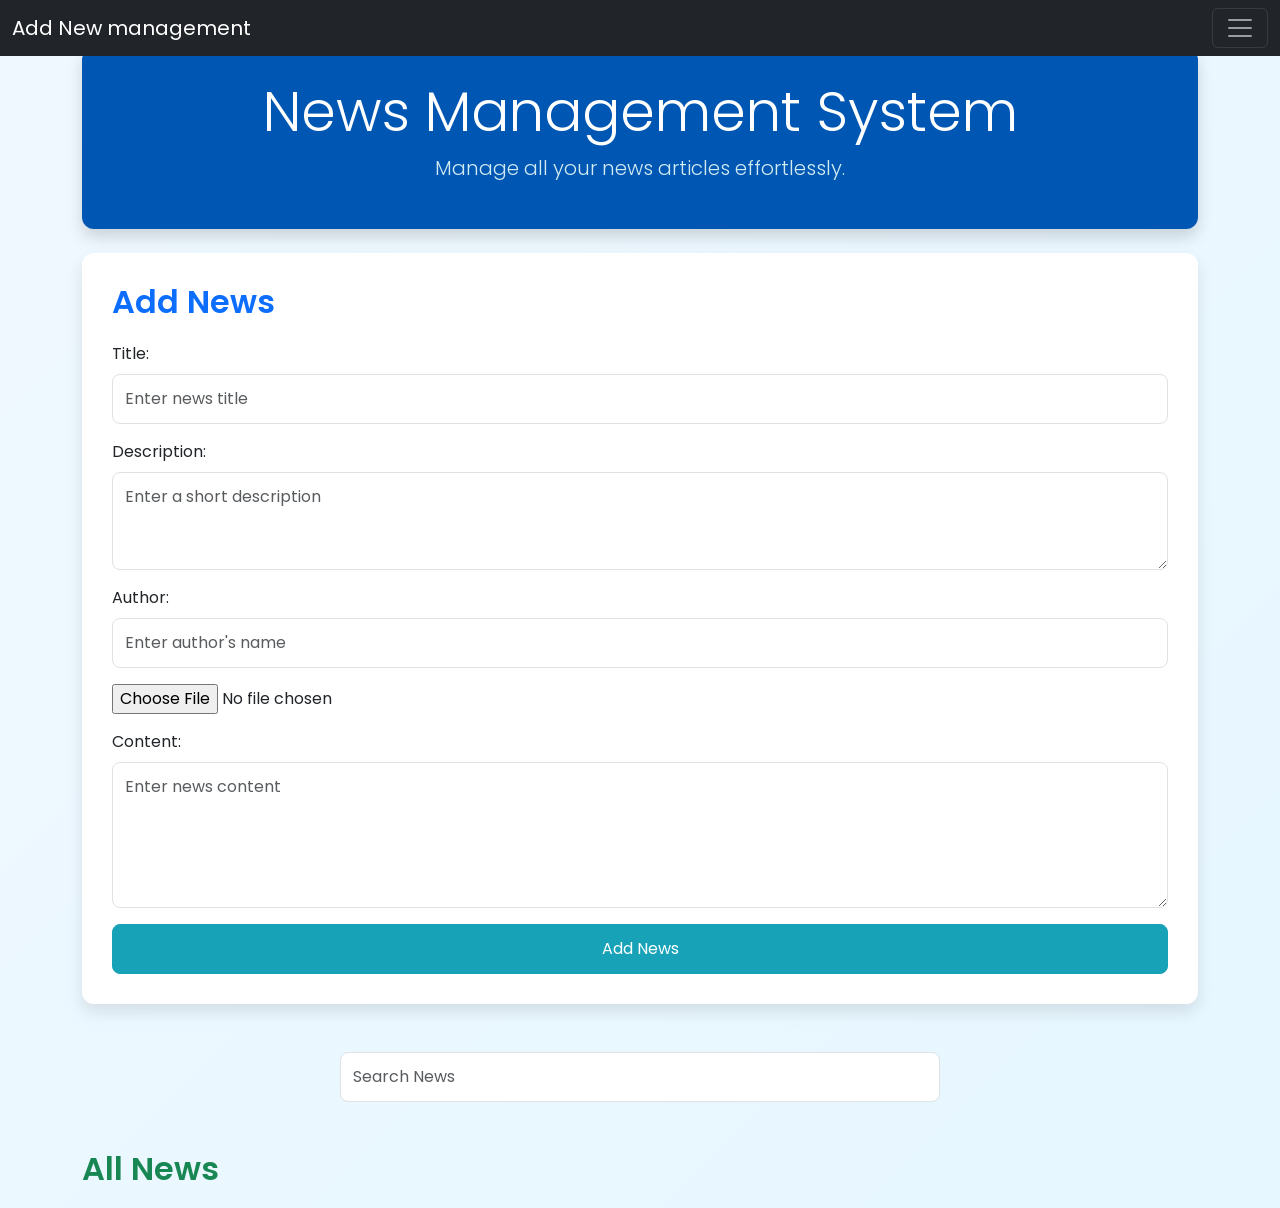
<file: dashboard.html>
<!DOCTYPE html>
<html lang="en">
<head>
    <meta charset="UTF-8">
    <meta name="viewport" content="width=device-width, initial-scale=1.0">
    <title>News Management</title>
    <link href="https://cdn.jsdelivr.net/npm/bootstrap@5.3.0-alpha1/dist/css/bootstrap.min.css" rel="stylesheet">
    <link href="https://fonts.googleapis.com/css2?family=Roboto:wght@400;500;700&family=Poppins:wght@400;600&display=swap" rel="stylesheet">
    <link rel="stylesheet" href="style.css">
</head>
<body>
    <div class="container mt-5">
        <header class="text-center mb-4">
            <h1 class="display-4">News Management System</h1>
            <p class="lead">Manage all your news articles effortlessly.</p>
        </header>
        <nav class="navbar navbar-dark bg-dark fixed-top">
            <div class="container-fluid">
              <a class="navbar-brand" href="#">Add New management</a>
              <button class="navbar-toggler" type="button" data-bs-toggle="offcanvas" data-bs-target="#offcanvasDarkNavbar" aria-controls="offcanvasDarkNavbar" aria-label="Toggle navigation">
                <span class="navbar-toggler-icon"></span>
              </button>
              <div class="offcanvas offcanvas-end text-bg-dark" tabindex="-1" id="offcanvasDarkNavbar" aria-labelledby="offcanvasDarkNavbarLabel">
                <div class="offcanvas-header">
                  <h5 class="offcanvas-title" id="offcanvasDarkNavbarLabel">Helps</h5>
                  <button type="button" class="btn-close btn-close-white" data-bs-dismiss="offcanvas" aria-label="Close"></button>
                </div>
                <div class="offcanvas-body">
                  <ul class="navbar-nav justify-content-end flex-grow-1 pe-3">
                    <li class="nav-item">
                      <a class="nav-link active" aria-current="page" href="#">Home</a>
                    </li>
                    <li class="nav-item">
                      <a class="nav-link" href="#">Link</a>
                    </li>
                  </ul>
                  <div>
                    <button class="btn btn-light logout-button" onclick="logout()">Logout</button>
                </div>
                </div>
              </div>
            </div>
          </nav>    
        <main>
            <section id="news-form" class="mb-5">
                <h2 class="text-primary">Add News</h2>
                <form id="add-news-form">
                    <div class="mb-3">
                        <label for="title" class="form-label">Title:</label>
                        <input type="text" id="title" class="form-control" placeholder="Enter news title" required>
                    </div>
                    <div class="mb-3">
                        <label for="description" class="form-label">Description:</label>
                        <textarea id="description" class="form-control" rows="3" placeholder="Enter a short description" required></textarea>
                    </div>
                    <div class="mb-3">
                        <label for="author" class="form-label">Author:</label>
                        <input type="text" id="author" class="form-control" placeholder="Enter author's name" required>
                    </div>
                    <div class="mb-3">

                        <input type="file" id="fileInput" accept="image/*">
                    </div>
                    <div class="mb-3">
                        <label for="content" class="form-label">Content:</label>
                        <textarea id="content" class="form-control" rows="5" placeholder="Enter news content" required></textarea>
                    </div>
                    <button type="submit" class="btn btn-primary w-100">Add News</button>
                </form>
            </section>
                <section id="search-section" class="mb-5">
                <form id="searchForm">
                    <div class="input-group">
                        <input type="text" id="searchInput" class="form-control" placeholder="Search News" oninput="inlineSearch()">
                    </div>
                </form>
            </section>
            <section id="news-list">
                <h2 class="text-success">All News</h2>
                <ul id="news-container" class="list-group"></ul>
            </section>
        </main>
    </div>

    <div class="modal fade" id="viewModal" tabindex="-1" aria-labelledby="viewModalLabel" aria-hidden="true">
        <div class="modal-dialog">
            <div class="modal-content">
                <div class="modal-header">
                    <h5 class="modal-title" id="viewModalLabel">View News</h5>
                    <button type="button" class="btn-close" data-bs-dismiss="modal" aria-label="Close"></button>
                </div>
                <div class="modal-body" id="viewModalBody"></div>
            </div>
        </div>
    </div>
    <div class="modal fade" id="editModal" tabindex="-1" aria-labelledby="editModalLabel" aria-hidden="true">
        <div class="modal-dialog">
            <div class="modal-content">
                <div class="modal-header">
                    <h5 class="modal-title" id="editModalLabel">Edit News</h5>
                    <button type="button" class="btn-close" data-bs-dismiss="modal" aria-label="Close"></button>
                </div>
                <div class="modal-body">
                    <form id="editNewsForm">
                        <div class="mb-3">
                            <label for="editTitle" class="form-label">Title:</label>
                            <input type="text" id="editTitle" class="form-control" required>
                        </div>
                        <div class="mb-3">
                            <label for="editDescription" class="form-label">Description:</label>
                            <textarea id="editDescription" class="form-control" rows="3" required></textarea>
                        </div>
                        <div class="mb-3">
                            <label for="editAuthor" class="form-label">Author:</label>
                            <input type="text" id="editAuthor" class="form-control" required>
                        </div>
                        <div class="mb-3">
                            <label for="editfile" class="form-label">file input:</label>
                            <input type="file" id="imageUploader" accept="image/*">
                        </div>
                        <div class="mb-3">
                            <label for="editContent" class="form-label">Content:</label>
                            <textarea id="editContent" class="form-control" rows="5" required></textarea>
                        </div>
                        <button type="submit" class="btn btn-primary w-100">Save Changes</button>
                    </form>
                </div>
            </div>
        </div>
    </div>

    <script src="https://cdn.jsdelivr.net/npm/bootstrap@5.3.0-alpha1/dist/js/bootstrap.min.js"></script>
    <script>
        const newsContainer = document.getElementById('news-container');
        const newsArticles = [];

        function displayNews() {
            newsContainer.innerHTML = '';
            if (newsArticles.length === 0) {
                newsContainer.innerHTML = '<p>No news found.</p>';
                return;
            }
            newsArticles.forEach((news, index) => {
                const li = document.createElement('li');
                li.classList.add('list-group-item', 'd-flex', 'justify-content-between', 'align-items-start');
                li.innerHTML = `
                    <div class="w-75">
                        <h5><strong>${news.title}</strong></h5>
                        <p><strong>Description:</strong> ${news.description}</p>
                        <p><strong>Author:</strong> ${news.author}</p>
                        <p><strong>Content:</strong> ${news.content}</p>
                        ${news.image ? `<img src="${news.image}" alt="News image" style="max-width: 200px; margin: 10px 0;">` : ''}
                    </div>
                    <div>
                        <button class="btn btn-warning" onclick="viewDetails(${index})">View</button>
                        <button class="btn btn-secondary" onclick="editNews(${index})">Edit</button>
                        <button class="btn btn-danger" onclick="deleteNews(${index})">Delete</button>
                    </div>
                `;
                newsContainer.appendChild(li);
            });
        }
        function inlineSearch() {
    const searchValue = document.getElementById('searchInput').value.toLowerCase();
    const filteredArticles = newsArticles.filter(news => 
        news.title.toLowerCase().includes(searchValue) ||
        news.author.toLowerCase().includes(searchValue) ||
        news.description.toLowerCase().includes(searchValue)
    );

    newsContainer.innerHTML = '';
    if (filteredArticles.length === 0) {
        newsContainer.innerHTML = '<p>No matching news found.</p>';
        return;
    }

    filteredArticles.forEach((news, index) => {
        const li = document.createElement('li');
        li.classList.add('list-group-item', 'd-flex', 'justify-content-between', 'align-items-center');
        li.innerHTML = `
            <div>
                <h5><strong>${news.title}</strong></h5>
                <p><strong>Author:</strong> ${news.author}</p>
            </div>
            <div>
                <button class="btn btn-warning" onclick="viewDetails(${index})">View</button>
                <button class="btn btn-secondary" onclick="editNews(${index})">Edit</button>
                <button class="btn btn-danger" onclick="deleteNews(${index})">Delete</button>
            </div>
        `;
        newsContainer.appendChild(li);
    });
}
        function viewDetails(index) {
            const news = newsArticles[index];
            document.getElementById('viewModalBody').innerHTML = `
                <p><strong>Title:</strong> ${news.title}</p>
                <p><strong>Author:</strong> ${news.author}</p>
                <p><strong>Description:</strong> ${news.description}</p>
                ${news.image ? `
                    <p><strong>Image:</strong><br>
                    <img src="${news.image}" 
                         alt="News image" 
                         style="max-width: 100%; margin: 10px 0; cursor: pointer; transition: transform 0.3s ease;"
                         onclick="toggleImageSize(this)"
                         class="zoomable-image">
                    </p>` : ''}
                <p><strong>Content:</strong> ${news.content}</p>
            `;
            const viewModal = new bootstrap.Modal(document.getElementById('viewModal'));
            viewModal.show();
        }

        function toggleImageSize(imgElement) {
            if (imgElement.style.position === 'fixed') {
                // Return to normal size
                imgElement.style.position = 'static';
                imgElement.style.top = 'auto';
                imgElement.style.left = 'auto';
                imgElement.style.width = '100%';
                imgElement.style.height = 'auto';
                imgElement.style.zIndex = 'auto';
                imgElement.style.backgroundColor = 'transparent';
                imgElement.style.margin = '10px 0';
            } else {
                // Expand to full screen
                imgElement.style.position = 'fixed';
                imgElement.style.top = '0';
                imgElement.style.left = '0';
                imgElement.style.width = '100vw';
                imgElement.style.height = '100vh';
                imgElement.style.objectFit = 'contain';
                imgElement.style.zIndex = '9999';
                imgElement.style.backgroundColor = 'rgba(0,0,0,0.9)';
                imgElement.style.margin = '0';
            }
        }

        function editNews(index) {
            const news = newsArticles[index];
            document.getElementById('editTitle').value = news.title;
            document.getElementById('editDescription').value = news.description;
            document.getElementById('editAuthor').value = news.author;
            document.getElementById('editContent').value = news.content;

            const editModal = new bootstrap.Modal(document.getElementById('editModal'));
            editModal.show();

            document.getElementById('editNewsForm').onsubmit = function(event) {
                event.preventDefault();
                const file = document.getElementById('imageUploader').files[0];

                if (file) {
                    const reader = new FileReader();
                    reader.onload = (e) => {
                        newsArticles[index] = {
                            title: document.getElementById('editTitle').value,
                            description: document.getElementById('editDescription').value,
                            author: document.getElementById('editAuthor').value,
                            content: document.getElementById('editContent').value,
                            image: e.target.result
                        };
                        displayNews();
                        editModal.hide();
                    };
                    reader.readAsDataURL(file);
                } else {
                    newsArticles[index] = {
                        title: document.getElementById('editTitle').value,
                        description: document.getElementById('editDescription').value,
                        author: document.getElementById('editAuthor').value,
                        content: document.getElementById('editContent').value,
                        image: news.image 
                    };
                    displayNews();
                    editModal.hide();
                }
            };
        }

        function deleteNews(index) {
            if (confirm('Are you sure you want to delete this news item?')) {
                newsArticles.splice(index, 1);
                displayNews();
            }
        }
        
        document.getElementById('add-news-form').addEventListener('submit', function(event) {
            event.preventDefault();
            const title = document.getElementById('title').value;
            const description = document.getElementById('description').value;
            const author = document.getElementById('author').value;
            const content = document.getElementById('content').value;
            const file = document.getElementById('fileInput').files[0];
            if (file) {
                const reader = new FileReader();
                reader.onload = (e) => {
                    const imageData = e.target.result;
                    newsArticles.push({ 
                        title, 
                        description, 
                        author, 
                        content,
                        image: imageData 
                    });
                    displayNews();
                    event.target.reset();
                };
                reader.readAsDataURL(file);
            } else {
                newsArticles.push({ 
                    title, 
                    description, 
                    author, 
                    content,
                    image: null 
                });
                displayNews();
                event.target.reset();
            }
        });
        function logout() {
            sessionStorage.clear();
            window.location.href = "index.html";
        };
    </script>
</body>
</html>
</file>
<file: style.css>
body {
    background: linear-gradient(135deg, #f0f8ff, #e6f7ff);
    font-family: 'Poppins', sans-serif;
}

header {
    background-color: #0056b3; 
    color: #ffffff; 
    padding: 30px 0;
    border-radius: 12px;
    box-shadow: 0 8px 16px rgba(0, 0, 0, 0.15);
}

header h1 {
    font-weight: 700;
}

header p {
    color: #d1ecf1;
}

#news-form {
    background-color: #ffffff; 
    padding: 30px;
    border-radius: 12px;
    box-shadow: 0 8px 16px rgba(0, 0, 0, 0.1);
}

.card {
    border-radius: 12px;
    box-shadow: 0 8px 16px rgba(0, 0, 0, 0.1);
}

.card-body {
    padding: 20px;
}

.list-group-item {
    background-color: #e3f2fd; 
    border: none;
    border-radius: 8px;
    margin-bottom: 15px;
    box-shadow: 0 4px 6px rgba(0, 0, 0, 0.1);
}

.list-group-item:hover {
    background-color: #bbdefb; 
    transform: scale(1.02);
    transition: all 0.3s ease-in-out;
}

h2 {
    color: #0056b3; 
    font-weight: 600;
    margin-bottom: 20px;
}

button[type="submit"] {
    background-color: #17a2b8; 
    border-color: #17a2b8;
    border-radius: 8px;
    padding: 12px 20px;
    transition: all 0.3s ease;
}

.logout-button {
    position: absolute;
    bottom: 20px;
    right: 20px;
  }
  
button[type="submit"]:hover {
    background-color: #138496;
    border-color: #117a8b;
    transform: translateY(-2px);
}

button.btn-warning {
    background-color: #ffc107;
    border-color: #ffca2c;
    color: #ffffff;
}

button.btn-warning:hover {
    background-color: #e0a800;
    border-color: #d39e00;
}

button.btn-danger {
    background-color: #dc3545;
    border-color: #dc3545;
    color: #ffffff;
}

button.btn-danger:hover {
    background-color: #c82333;
    border-color: #bd2130;
}

button.btn-secondary {
    background-color: #6c757d;
    border-color: #6c757d;
    color: #ffffff;
}

button.btn-secondary:hover {
    background-color: #5a6268;
    border-color: #545b62;
}

.input-group {
    width: 100%;
    max-width: 600px;
    margin: 20px auto;
}

.form-control {
    border-radius: 8px;
    padding: 12px;
}

.form-control:focus {
    border-color: #17a2b8;
    box-shadow: 0 0 10px rgba(23, 162, 184, 0.5);
}

.btn-primary {
    background-color: #0056b3;
    border-color: #0056b3;
    border-radius: 8px;
    padding: 12px 20px;
}

.btn-primary:hover {
    background-color: #004085;
    border-color: #003766;
    transform: translateY(-2px);
}

.container {
    margin-top: 50px;
}
</file>
